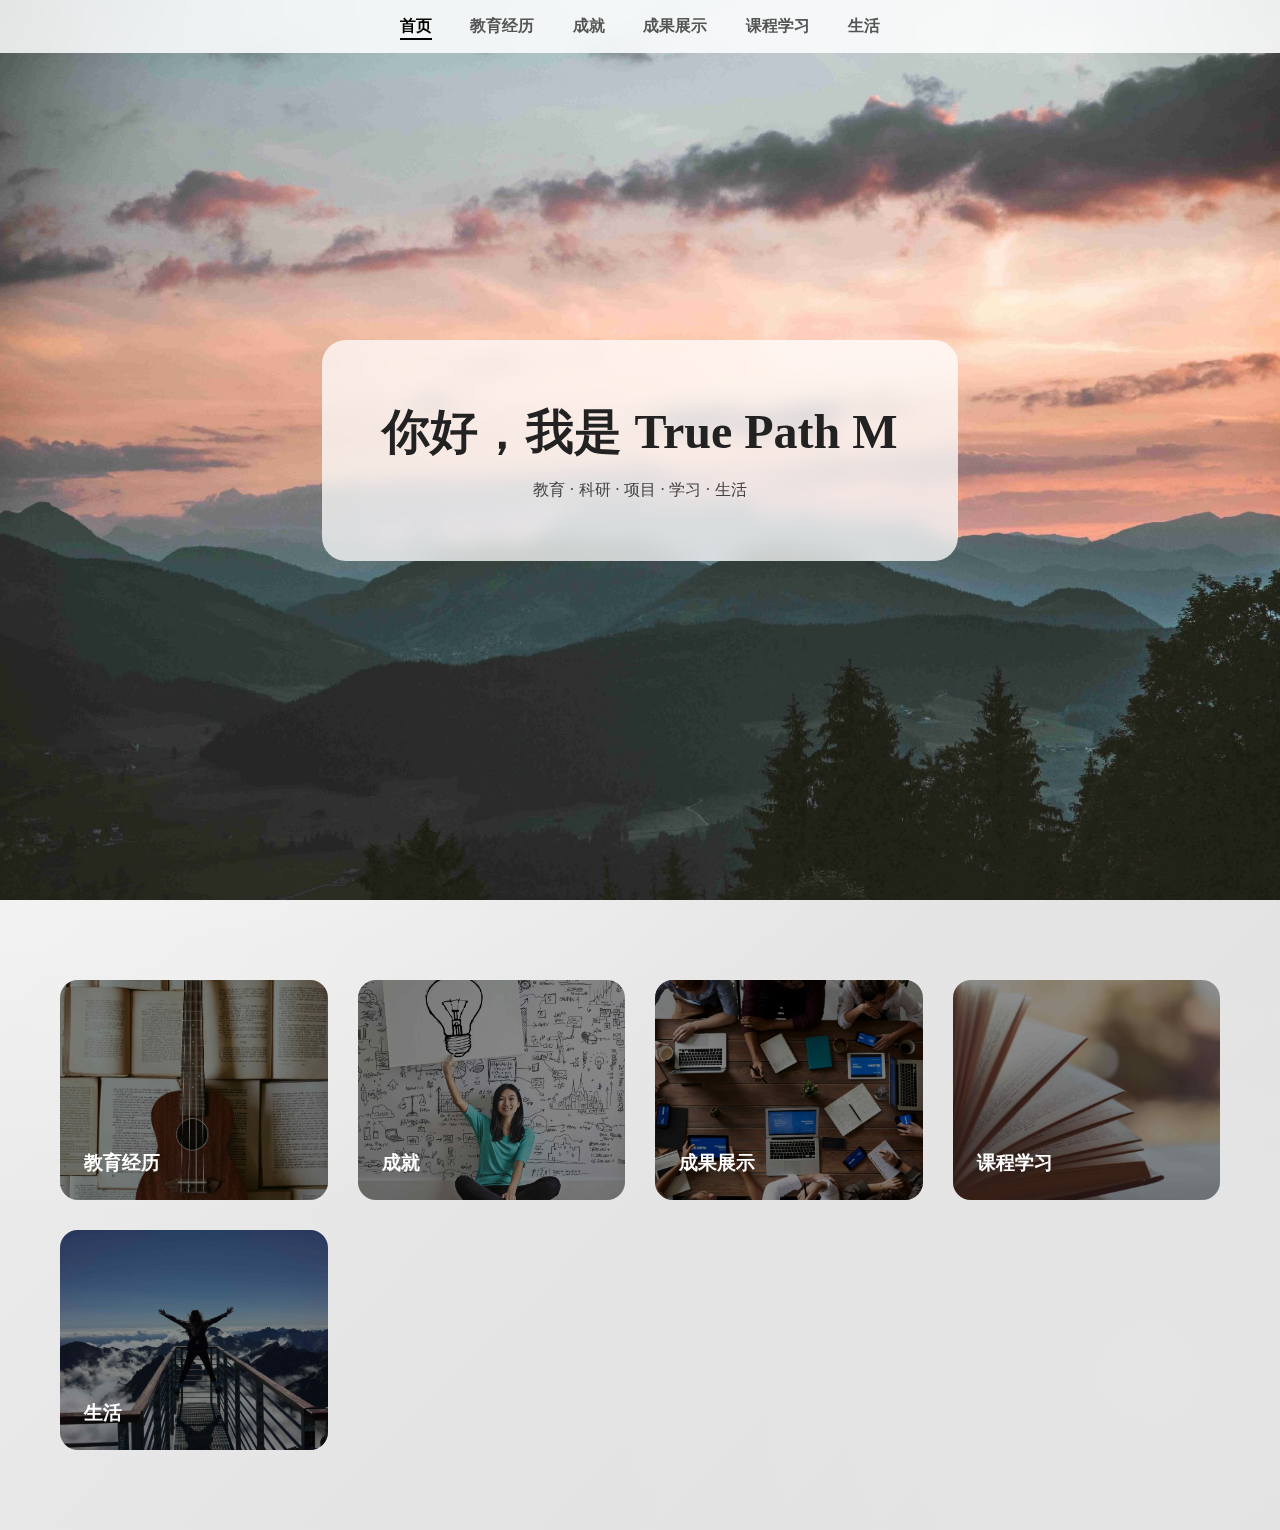
<file: index.html>
<!DOCTYPE html>
<html lang="zh">
<head>
  <meta charset="UTF-8">
  <title>个人展示网站</title>
  <link rel="stylesheet" href="css/style.css">
</head>
<body>
<div class="page-bg" style="background-image:url('images/hero.jpg')"></div>

<nav class="navbar">
  <ul>
    <li><a href="index.html">首页</a></li>
    <li><a href="education.html">教育经历</a></li>
    <li><a href="achievements.html">成就</a></li>
    <li><a href="projects.html">成果展示</a></li>
    <li><a href="courses.html">课程学习</a></li>
    <li><a href="life.html">生活</a></li>
  </ul>
</nav>

<section class="hero">
  <div class="hero-inner">
    <h1>你好，我是 True Path M</h1>
    <p>教育 · 科研 · 项目 · 学习 · 生活</p>
  </div>
</section>

<section class="module-grid">
  <a class="module-card" href="education.html" style="background-image:url('images/edu.jpg')">
    <div class="overlay"><h3>教育经历</h3></div>
  </a>
  <a class="module-card" href="achievements.html" style="background-image:url('images/achieve.jpg')">
    <div class="overlay"><h3>成就</h3></div>
  </a>
  <a class="module-card" href="projects.html" style="background-image:url('images/project.jpg')">
    <div class="overlay"><h3>成果展示</h3></div>
  </a>
  <a class="module-card" href="courses.html" style="background-image:url('images/course.jpg')">
    <div class="overlay"><h3>课程学习</h3></div>
  </a>
  <a class="module-card" href="life.html" style="background-image:url('images/life.jpg')">
    <div class="overlay"><h3>生活</h3></div>
  </a>
</section>

<script src="js/main.js"></script>
</body>
</html>
</file>
<file: css/style.css>
* {
  box-sizing: border-box;
  margin: 0;
  padding: 0;
}

body {
  font-family: "SimSun","Times New Roman",serif;
  color: #222;
  background:
    radial-gradient(circle at 10% 10%, #ffffff, transparent 60%),
    radial-gradient(circle at 90% 90%, #e5e5e5, transparent 60%),
    linear-gradient(135deg, #f5f5f5, #dcdcdc);
  min-height: 100vh;
}

/* ================= 导航栏 ================= */
.navbar {
  position: fixed;
  top: 0;
  width: 100%;
  background: rgba(255,255,255,0.85);
  backdrop-filter: blur(12px);
  z-index: 1000;
}

.navbar ul {
  display: flex;
  justify-content: center;
  list-style: none;
  padding: 1rem;
}

.navbar li {
  margin: 0 1.2rem;
}

.navbar a {
  text-decoration: none;
  color: #555;
  font-weight: 600;
  position: relative;
  padding-bottom: 6px;
}

.navbar a::after {
  content: "";
  position: absolute;
  left: 0;
  bottom: 0;
  height: 2px;
  width: 0;
  background: #000;
  transition: width 0.3s ease;
}

.navbar a:hover::after,
.navbar a.active::after {
  width: 100%;
}

.navbar a.active {
  color: #000;
}

/* ================= 首页 ================= */
.hero {
  height: 100vh;
  background: url("../images/hero.jpg") center/cover no-repeat;
  display: flex;
  align-items: center;
  justify-content: center;
}

.hero .hero-inner {
  background: rgba(255,255,255,0.75);
  backdrop-filter: blur(10px);
  padding: 60px;
  border-radius: 24px;
  text-align: center;
}

.hero h1 {
  font-size: 3rem;
  margin-bottom: 1rem;
}

.hero p {
  color: #444;
}

/* ================= 模块卡片 ================= */
.module-grid {
  max-width: 1200px;
  margin: 80px auto;
  display: grid;
  grid-template-columns: repeat(auto-fit,minmax(260px,1fr));
  gap: 30px;
  padding: 0 20px;
}

.module-card {
  height: 220px;
  border-radius: 18px;
  background-size: cover;
  background-position: center;
  position: relative;
  text-decoration: none;
  overflow: hidden;
  transition: transform 0.4s ease, box-shadow 0.4s ease;
}

.module-card:hover {
  transform: translateY(-12px);
  box-shadow: 0 25px 45px rgba(0,0,0,0.25);
}

.module-card .overlay {
  position: absolute;
  inset: 0;
  background: rgba(0,0,0,0.45);
  color: #fff;
  display: flex;
  flex-direction: column;
  justify-content: flex-end;
  padding: 24px;
}

/* ================= 内容页 ================= */
.page {
  max-width: 900px;
  margin: 160px auto 80px;
  background: rgba(255,255,255,0.85);
  backdrop-filter: blur(10px);
  border-radius: 24px;
  padding: 50px;
}

.page h2 {
  margin-bottom: 20px;
}

.page p {
  line-height: 1.8;
  color: #444;
}

/* ================= 文档展示 ================= */
.file-list {
  margin-top: 30px;
}

.file-list a {
  display: block;
  padding: 12px 0;
  color: #0066cc;
  text-decoration: none;
  border-bottom: 1px solid #ddd;
}

.file-list a:hover {
  color: #000;
}
/* ================= 页面背景 ================= */
.page-bg {
  position: fixed;
  inset: 0;
  z-index: -1;
  background-size: cover;
  background-position: center;
  background-repeat: no-repeat;
}

/* 渐变覆盖，保证文字清晰 */
.page-bg::after {
  content: "";
  position: absolute;
  inset: 0;
  background: linear-gradient(
    rgba(255,255,255,0.85),
    rgba(255,255,255,0.85)
  );
}

/* ================= 内容容器 ================= */
.content {
  position: relative;
  z-index: 1;
  max-width: 1200px;
  margin: 120px auto 60px;
  padding: 40px;
}



/* ================= 子模块卡片 ================= */

.card-grid {
  display: grid;
  grid-template-columns: repeat(auto-fit, minmax(220px,1fr));
  gap: 24px;
  margin-top: 30px;
}

.sub-card {
  height: 160px;
  border-radius: 16px;
  background-size: cover;
  background-position: center;
  position: relative;
  overflow: hidden;
  transition: transform .4s, box-shadow .4s;
}

.sub-card:hover {
  transform: translateY(-8px);
  box-shadow: 0 20px 35px rgba(0,0,0,0.25);
}

.sub-card .overlay {
  position: absolute;
  inset: 0;
  background: rgba(0,0,0,0.45);
  color: #fff;
  display: flex;
  align-items: flex-end;
  padding: 16px;
}
</file>
